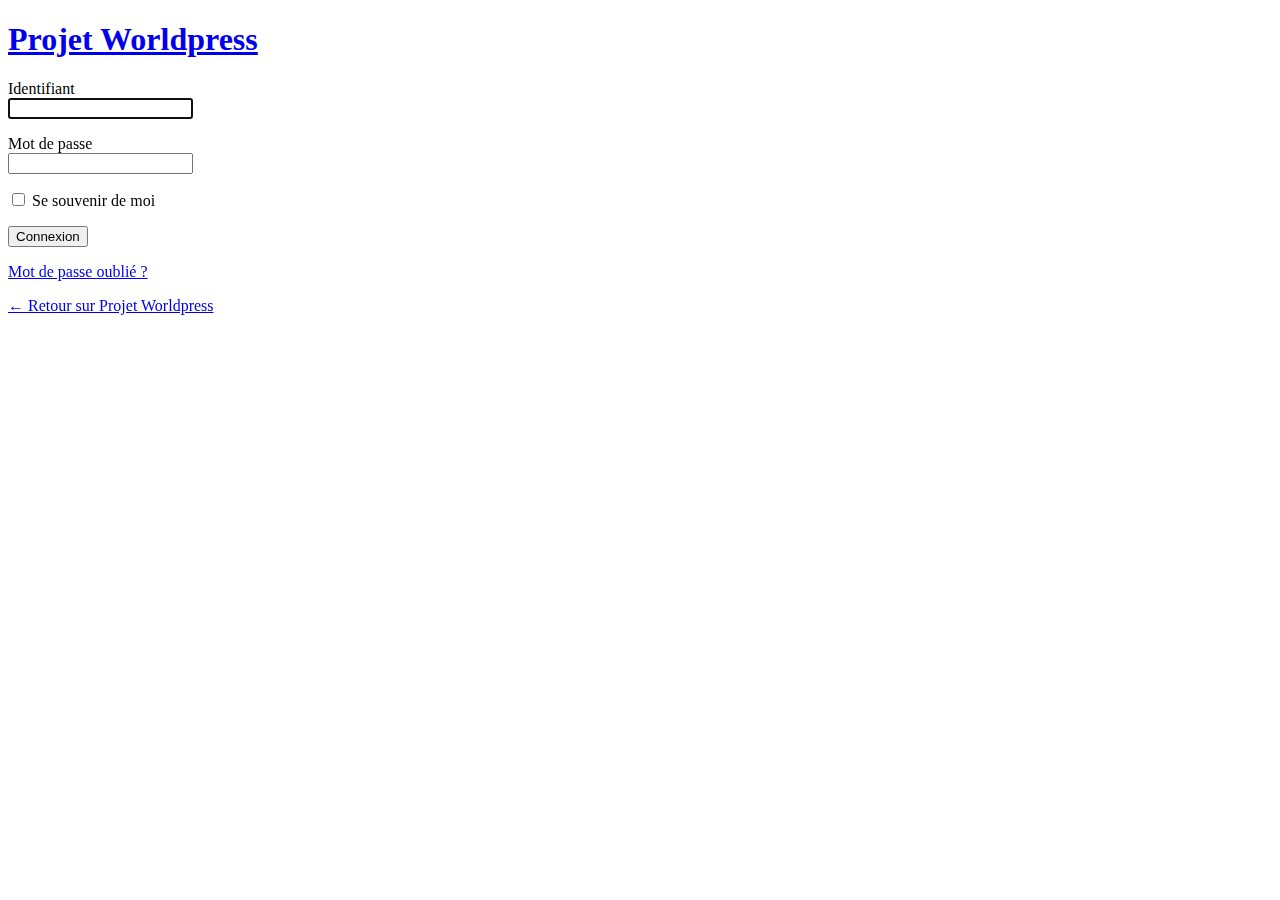
<file: wp-content/cache/supercache/localhost/projet_worldpress/admin/index.html>
<!DOCTYPE html>
	<!--[if IE 8]>
		<html xmlns="http://www.w3.org/1999/xhtml" class="ie8" lang="fr-FR">
	<![endif]-->
	<!--[if !(IE 8) ]><!-->
		<html xmlns="http://www.w3.org/1999/xhtml" lang="fr-FR">
	<!--<![endif]-->
	<head>
	<meta http-equiv="Content-Type" content="text/html; charset=UTF-8" />
	<title>Projet Worldpress &rsaquo; Connexion</title>
	<link rel='stylesheet' id='buttons-css'  href='http://localhost/projet_worldpress/wp-includes/css/buttons.min.css?ver=3.9.1' type='text/css' media='all' />
<link rel='stylesheet' id='open-sans-css'  href='//fonts.googleapis.com/css?family=Open+Sans%3A300italic%2C400italic%2C600italic%2C300%2C400%2C600&#038;subset=latin%2Clatin-ext&#038;ver=3.9.1' type='text/css' media='all' />
<link rel='stylesheet' id='dashicons-css'  href='http://localhost/projet_worldpress/wp-includes/css/dashicons.min.css?ver=3.9.1' type='text/css' media='all' />
<link rel='stylesheet' id='login-css'  href='http://localhost/projet_worldpress/wp-admin/css/login.min.css?ver=3.9.1' type='text/css' media='all' />
<meta name='robots' content='noindex,follow' />
	</head>
	<body class="login login-action-login wp-core-ui  locale-fr-fr">
	<div id="login">
		<h1><a href="http://www.wordpress-fr.net/" title="Propulsé par WordPress">Projet Worldpress</a></h1>
	
<form name="loginform" id="loginform" action="http://localhost/projet_worldpress/wp-login.php" method="post">
	<p>
		<label for="user_login">Identifiant<br />
		<input type="text" name="log" id="user_login" class="input" value="" size="20" /></label>
	</p>
	<p>
		<label for="user_pass">Mot de passe<br />
		<input type="password" name="pwd" id="user_pass" class="input" value="" size="20" /></label>
	</p>
		<p class="forgetmenot"><label for="rememberme"><input name="rememberme" type="checkbox" id="rememberme" value="forever"  /> Se souvenir de moi</label></p>
	<p class="submit">
		<input type="submit" name="wp-submit" id="wp-submit" class="button button-primary button-large" value="Connexion" />
		<input type="hidden" name="redirect_to" value="http://localhost/projet_worldpress/wp-admin/" />
		<input type="hidden" name="testcookie" value="1" />
	</p>
</form>

<p id="nav">
	<a href="http://localhost/projet_worldpress/wp-login.php?action=lostpassword" title="Récupération de mot de passe">Mot de passe oublié&nbsp;?</a>
</p>

<script type="text/javascript">
function wp_attempt_focus(){
setTimeout( function(){ try{
d = document.getElementById('user_login');
d.focus();
d.select();
} catch(e){}
}, 200);
}

wp_attempt_focus();
if(typeof wpOnload=='function')wpOnload();
</script>

	<p id="backtoblog"><a href="http://localhost/projet_worldpress/" title="Êtes-vous perdu(e)&nbsp;?">&larr; Retour sur Projet Worldpress</a></p>
	
	</div>

	
		<div class="clear"></div>
	</body>
	</html>
	
<!-- Dynamic page generated in 0.243 seconds. -->
<!-- Cached page generated by WP-Super-Cache on 2014-07-11 14:48:30 -->

<!-- super cache -->
</file>
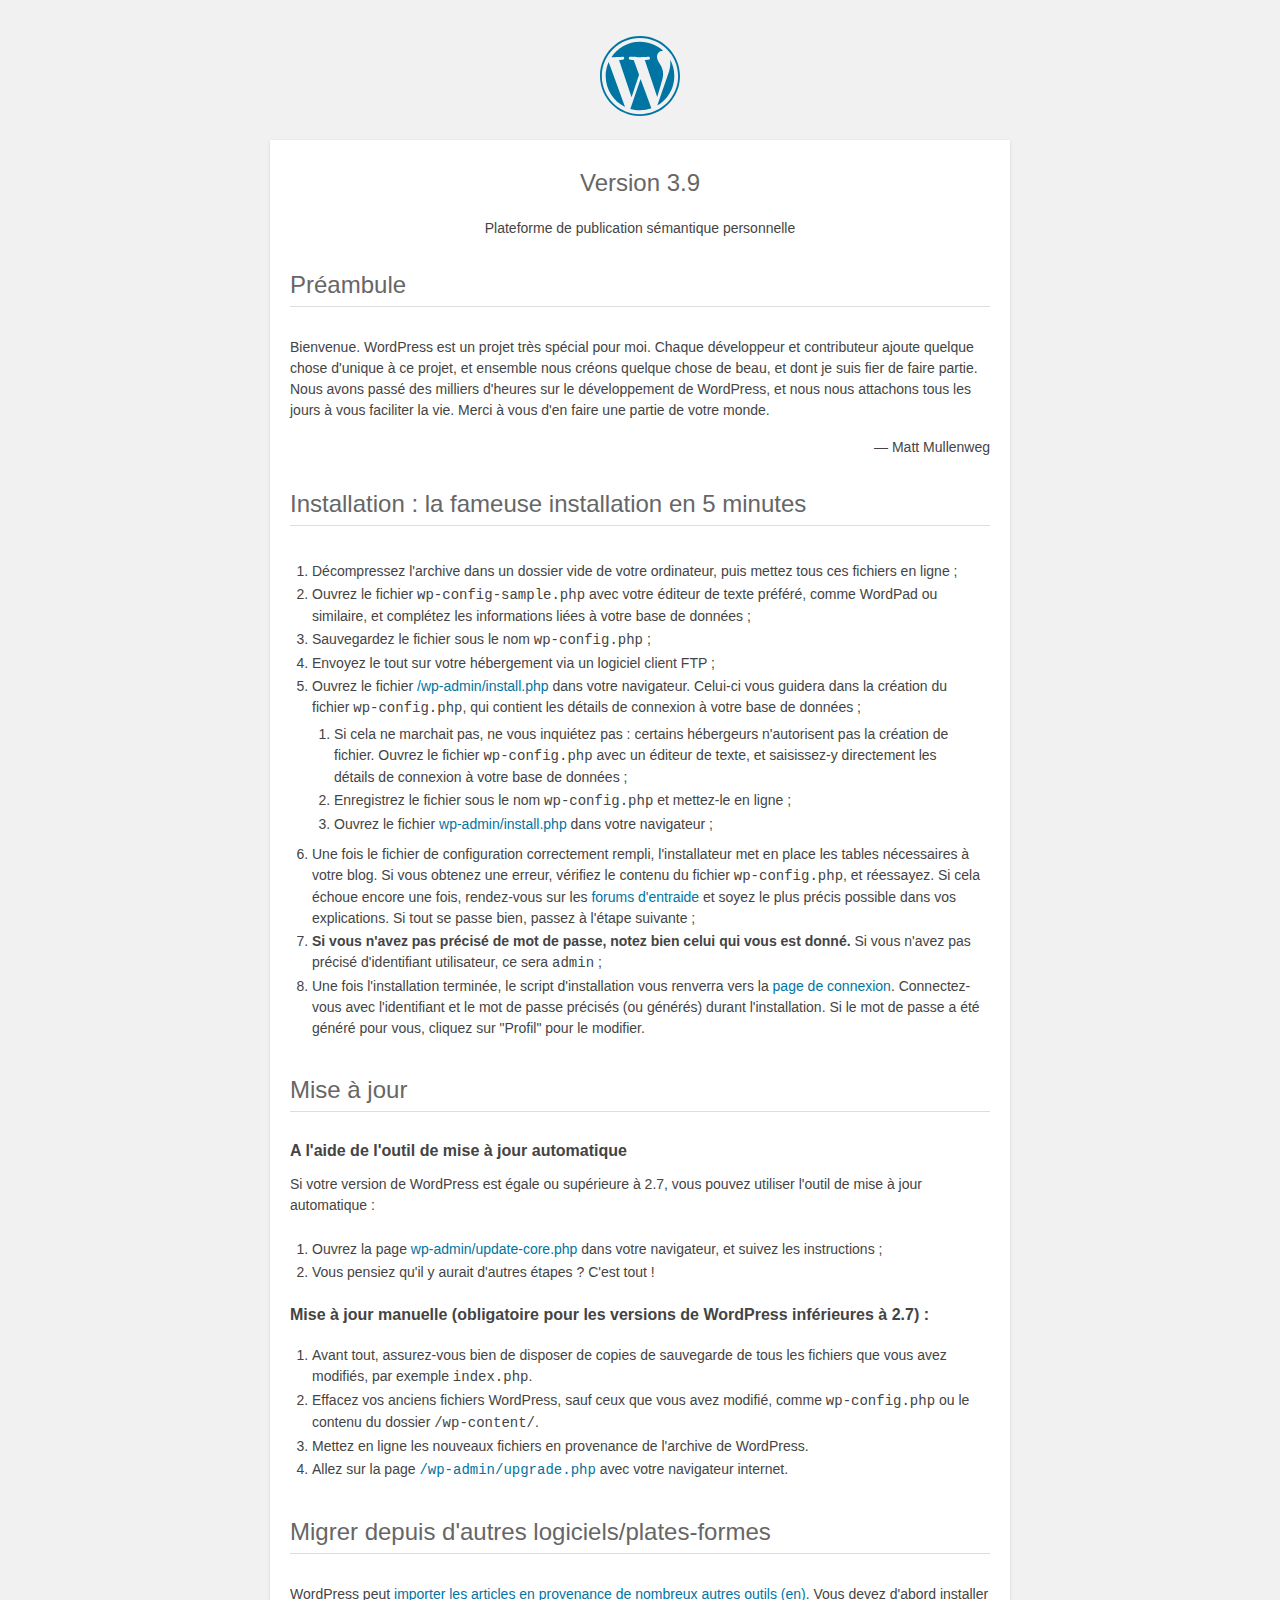
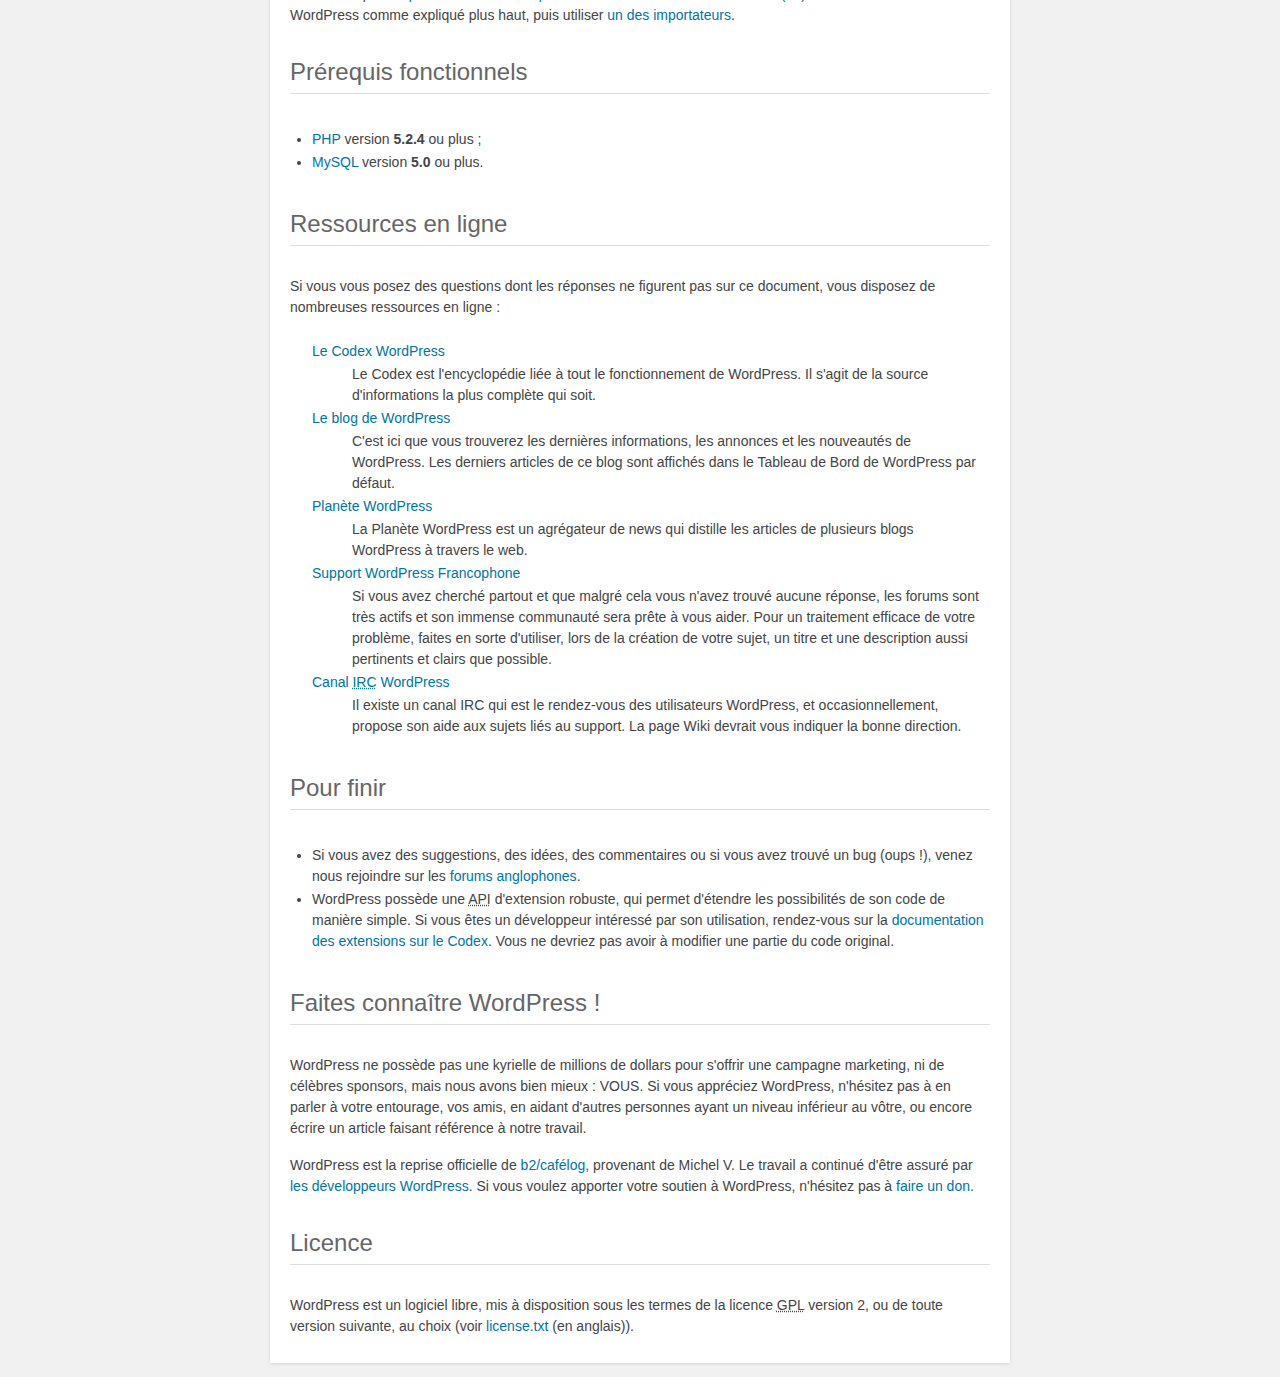
<file: readme.html>
<!DOCTYPE html> 
<html> 
<head>
    <meta name="viewport" content="width=device-width" /> 
	<meta http-equiv="Content-Type" content="text/html; charset=utf-8" />
	<title>WordPress &#8250; À lire</title>
	<link rel="stylesheet" href="wp-admin/css/install.css?ver=20100228" type="text/css" />
</head>
<body>
<h1 id="logo">
	<a href="https://wordpress.org/"><img alt="WordPress" src="wp-admin/images/wordpress-logo.png" /></a> 
	<br />Version 3.9

</h1>
<p style="text-align: center">Plateforme de publication sémantique personnelle</p>

<h1>Préambule</h1>
<p>Bienvenue. WordPress est un projet très spécial pour moi. Chaque développeur et contributeur ajoute quelque chose d'unique à ce projet, et ensemble nous créons quelque chose de beau, et dont je suis fier de faire partie. Nous avons passé des milliers d'heures sur le développement de WordPress, et nous nous attachons tous les jours à vous faciliter la vie. Merci à vous d'en faire une partie de votre monde.</p>
<p style="text-align: right">&#8212; Matt Mullenweg</p>

<h1>Installation : la fameuse installation en 5 minutes</h1>
<ol>
	<li>Décompressez l'archive dans un dossier vide de votre ordinateur, puis mettez tous ces fichiers en ligne ;</li>
	<li>Ouvrez le fichier <code>wp-config-sample.php</code> avec votre éditeur de texte préféré, comme WordPad ou similaire, et complétez les informations liées à votre base de données ;</li>
	<li>Sauvegardez le fichier sous le nom <code>wp-config.php</code> ;</li>
	<li>Envoyez le tout sur votre hébergement via un logiciel client FTP ;</li>
	<li>Ouvrez le fichier <span class="file"><a href="wp-admin/install.php">/wp-admin/install.php</a></span> dans votre navigateur. Celui-ci vous guidera dans la création du fichier <code>wp-config.php</code>, qui contient les détails de connexion à votre base de données ;
		<ol>
			<li>Si cela ne marchait pas, ne vous inquiétez pas : certains hébergeurs n'autorisent pas la création de fichier. Ouvrez le fichier <code>wp-config.php</code> avec un éditeur de texte, et saisissez-y directement les détails de connexion à votre base de données ;</li>
			<li>Enregistrez le fichier sous le nom <code>wp-config.php</code> et mettez-le en ligne ;</li>
			<li>Ouvrez le fichier  <span class="file"><a href="wp-admin/install.php">wp-admin/install.php</a></span> dans votre navigateur ;</li>
		</ol>
	</li>
	<li>Une fois le fichier de configuration correctement rempli, l'installateur met en place les tables nécessaires à votre blog. Si vous obtenez une erreur, vérifiez le contenu du fichier <span class="file"><code>wp-config.php</code></span>, et réessayez. Si cela échoue encore une fois, rendez-vous sur les <a href="http://www.WordPress-fr.net/support/">forums d'entraide</a> et soyez le plus précis possible dans vos explications. Si tout se passe bien, passez à l'étape suivante ;</li>
	<li><strong>Si vous n'avez pas précisé de mot de passe, notez bien celui qui vous est donné.</strong> Si vous n'avez pas précisé d'identifiant utilisateur, ce sera <code>admin</code> ;</li>
	<li>Une fois l'installation terminée, le script d'installation vous renverra vers la <a href="wp-login.php">page de connexion</a>. Connectez-vous avec l'identifiant et le mot de passe précisés (ou générés) durant l'installation. Si le mot de passe a été généré pour vous, cliquez sur "Profil" pour le modifier.</li>
</ol>

<h1>Mise à jour</h1>
<h2>A l'aide de l'outil de mise à jour automatique</h2>
<p>Si votre version de WordPress est égale ou supérieure à 2.7, vous pouvez utiliser l'outil de mise à jour automatique&nbsp;:</p>
<ol>
	<li>Ouvrez la page <span class="file"><a href="wp-admin/update-core.php">wp-admin/update-core.php</a></span> dans votre navigateur, et suivez les instructions&nbsp;;</li>
	<li>Vous pensiez qu'il y aurait d'autres étapes ? C'est tout !</li>
</ol>

<h2>Mise à jour manuelle (obligatoire pour les versions de WordPress inférieures à 2.7) :</h2>
<ol>
	<li>Avant tout, assurez-vous bien de disposer de copies de sauvegarde de tous les fichiers que vous avez modifiés, par exemple <code>index.php</code>.</li>
	<li>Effacez vos anciens fichiers WordPress, sauf ceux que vous avez modifié, comme <span class="file"><code>wp-config.php</code></span> ou le contenu du dossier <span class="file"><code>/wp-content/</code></span>.</li>
	<li>Mettez en ligne les nouveaux fichiers en provenance de l'archive de WordPress.</li>
	<li>Allez sur la page <code><span class="file"><a href="wp-admin/upgrade.php">/wp-admin/upgrade.php</a></span></code> avec votre navigateur internet.</li>
</ol>

<h1>Migrer depuis d'autres logiciels/plates-formes</h1> 
<p>WordPress peut <a href="http://codex.wordpress.org/Importing_Content">importer les articles en provenance de nombreux autres outils (en)</a>. Vous devez d'abord installer WordPress comme expliqué plus haut, puis utiliser <a href="wp-admin/import.php" title="Importer dans WordPress">un des importateurs</a>.</p>

<h1>Prérequis fonctionnels</h1> 
<ul>
	<li><a href="http://php.net/">PHP</a> version <strong>5.2.4</strong> ou plus ;</li>
	<li><a href="http://www.mysql.com/">MySQL</a> version <strong>5.0</strong> ou plus.</li>
</ul>

<h1>Ressources en ligne</h1>
<p>Si vous vous posez des questions dont les réponses ne figurent pas sur ce document, vous disposez de nombreuses ressources en ligne :</p>
<dl>
	<dt><a href="http://codex.wordpress.org/">Le Codex WordPress</a></dt>
		<dd>Le Codex est l'encyclopédie liée à tout le fonctionnement de WordPress. Il s'agit de la source d'informations la plus complète qui soit.</dd>
	<dt><a href="https://wordpress.org/blog/">Le blog de WordPress</a></dt>
		<dd>C'est ici que vous trouverez les dernières informations, les annonces et les nouveautés de WordPress. Les derniers articles de ce blog sont affichés dans le Tableau de Bord de WordPress par défaut.</dd>
	 <dt><a href="http://planet.wordpress.org/">Planète WordPress</a></dt>
		<dd>La Planète WordPress est un agrégateur de news qui distille les articles de plusieurs blogs WordPress à travers le web.</dd>
	<dt><a href="http://wordpress-fr.net/support/">Support WordPress Francophone</a></dt>
		<dd>Si vous avez cherché partout et que malgré cela vous n'avez trouvé aucune réponse, les forums sont très actifs et son immense communauté sera prête à vous aider. Pour un traitement efficace de votre problème, faites en sorte d'utiliser, lors de la création de votre sujet, un titre et une description aussi pertinents et clairs que possible.</dd>
	 <dt><a href="http://codex.wordpress.org/IRC">Canal <abbr title="Internet Relay Chat">IRC</abbr> WordPress</a></dt>
		<dd>Il existe un canal IRC qui est le rendez-vous des utilisateurs WordPress, et occasionnellement, propose son aide aux sujets liés au support. La page Wiki devrait vous indiquer la bonne direction.</dd>
</dl>

<h1>Pour finir</h1>
<ul>
	<li>Si vous avez des suggestions, des idées, des commentaires ou si vous avez trouvé un bug (oups !), venez nous rejoindre sur les <a href="https://wordpress.org/support/">forums anglophones</a>.</li>
	<li>WordPress possède une <abbr title="Application Programming Interface">API</abbr> d'extension robuste, qui permet d'étendre les possibilités de son code de manière simple. Si vous êtes un développeur intéressé par son utilisation, rendez-vous sur la <a href="http://codex.wordpress.org/Plugin_API">documentation des extensions sur le Codex</a>. Vous ne devriez pas avoir à modifier une partie du code original.</li>
</ul>

<h1>Faites connaître WordPress !</h1>
<p>WordPress ne possède pas une kyrielle de millions de dollars pour s'offrir une campagne marketing, ni de célèbres sponsors, mais nous avons bien mieux : VOUS. Si vous appréciez WordPress, n'hésitez pas à en parler à votre entourage, vos amis, en aidant d'autres personnes ayant un niveau inférieur au vôtre, ou encore écrire un article faisant référence à notre travail.</p>

<p>WordPress est la reprise officielle de <a href="http://cafelog.com/">b2/caf&eacute;log</a>, provenant de Michel V. Le travail a continué d'être assuré par <a href="https://wordpress.org/about/">les développeurs WordPress</a>. Si vous voulez apporter votre soutien à WordPress, n'hésitez pas à <a href="https://wordpress.org/donate/">faire un don</a>.</p>

<h1>Licence</h1>
<p>WordPress est un logiciel libre, mis à disposition sous les termes de la licence <abbr title="GNU Public License">GPL</abbr> version 2, ou de toute version suivante, au choix (voir <a href="license.txt">license.txt</a> (en anglais)).</p>

</body>
</html>
</file>
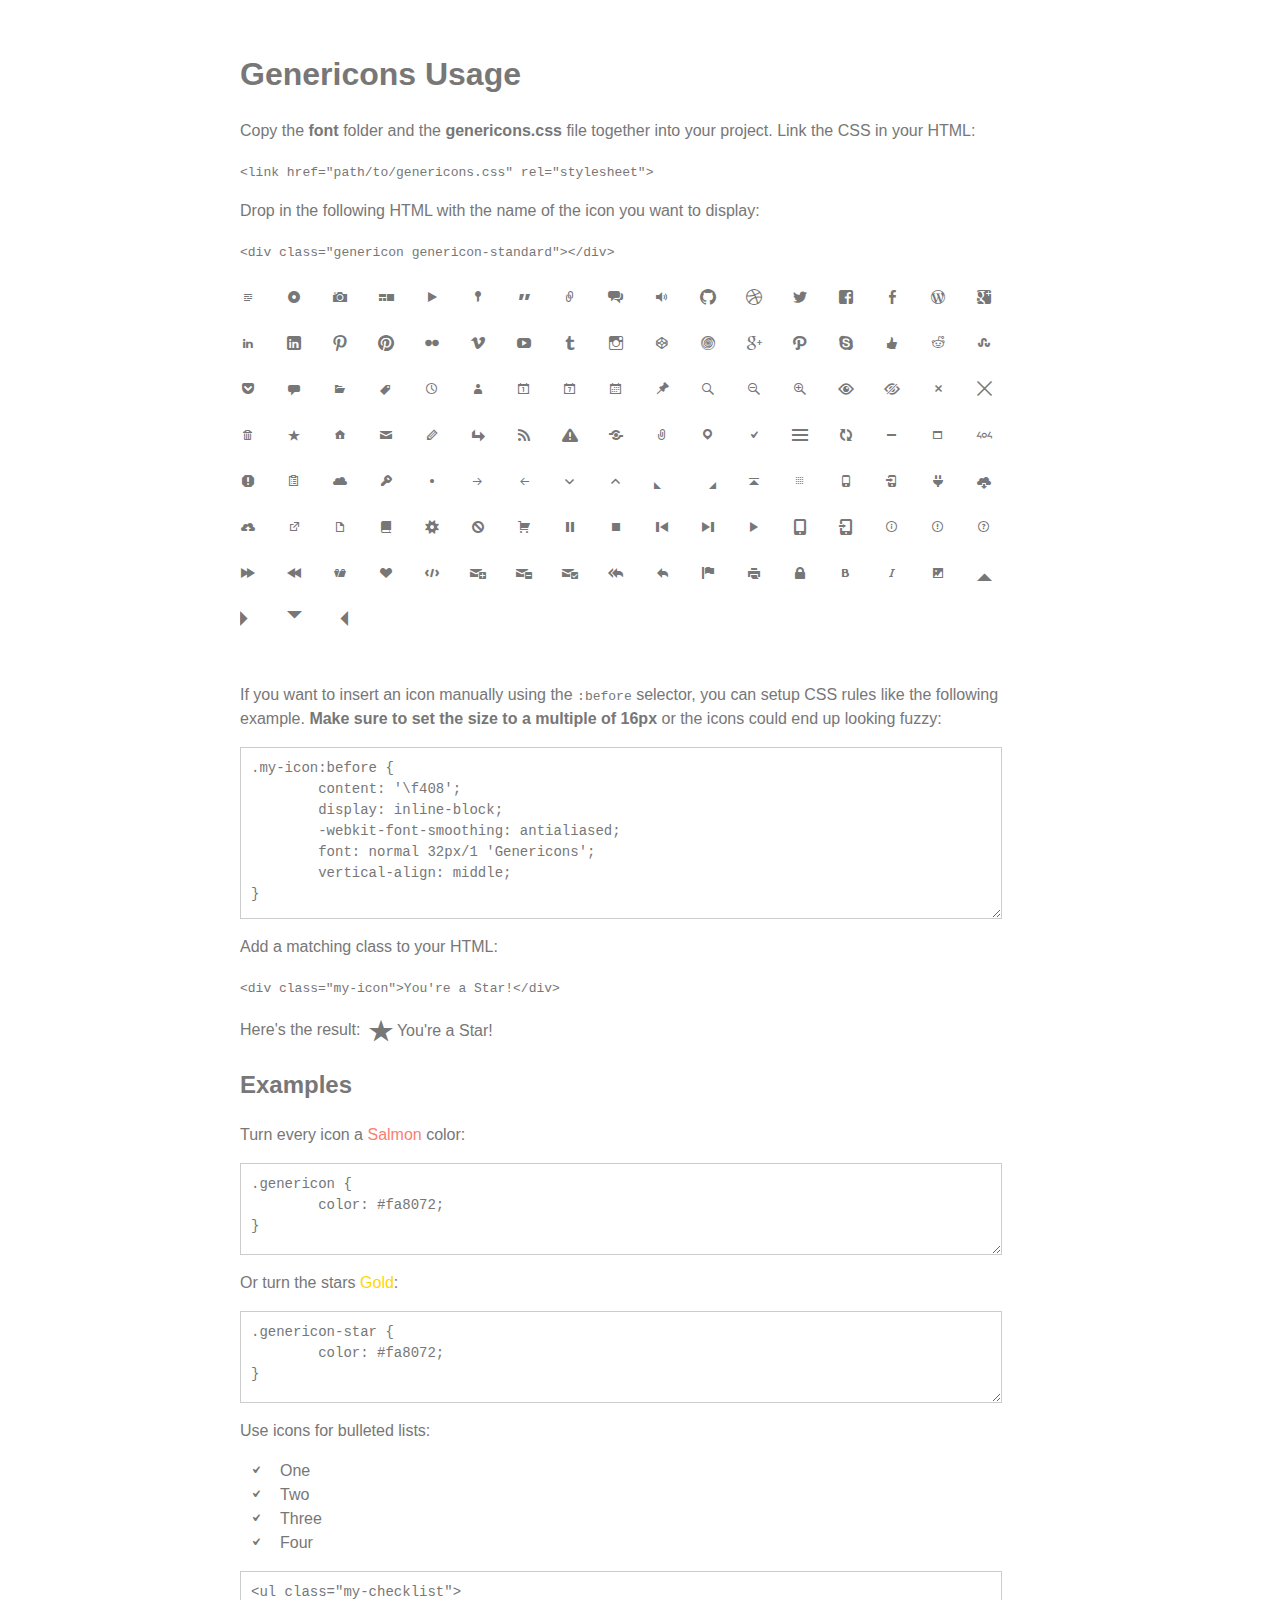
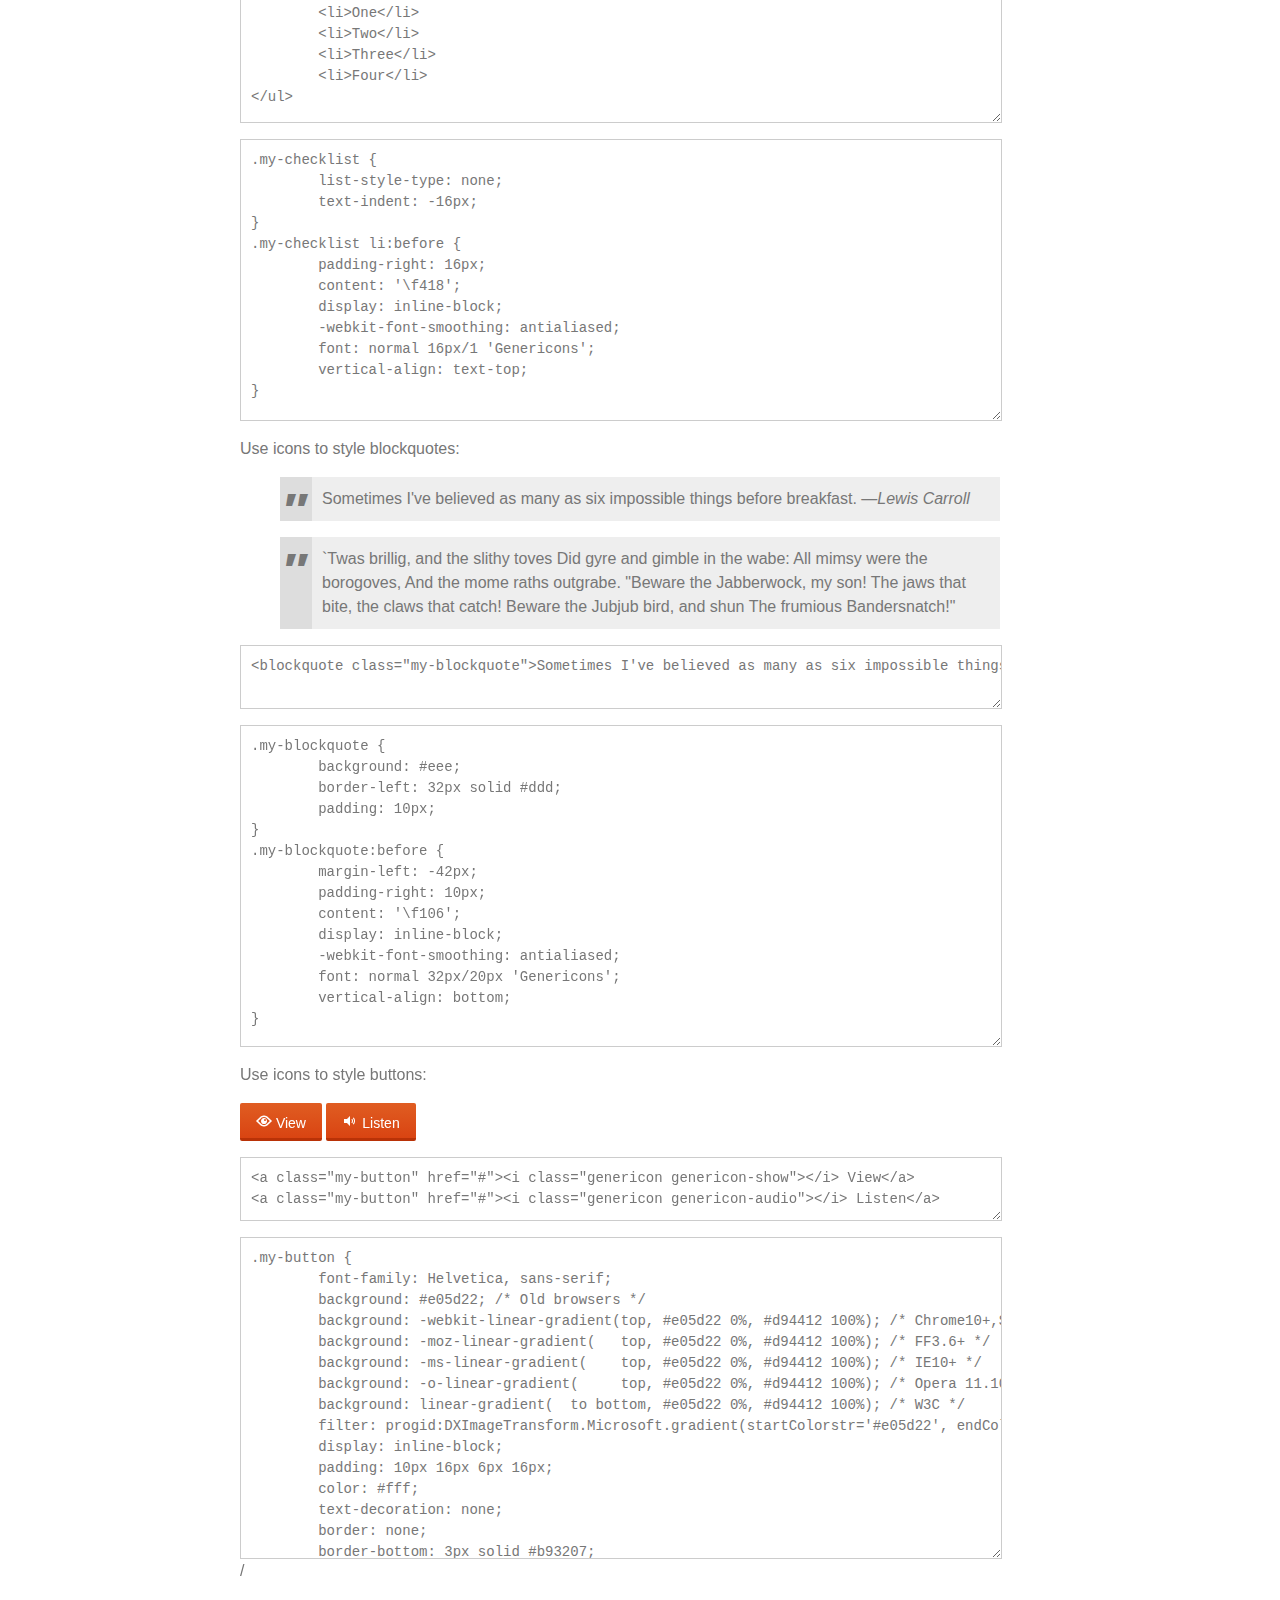
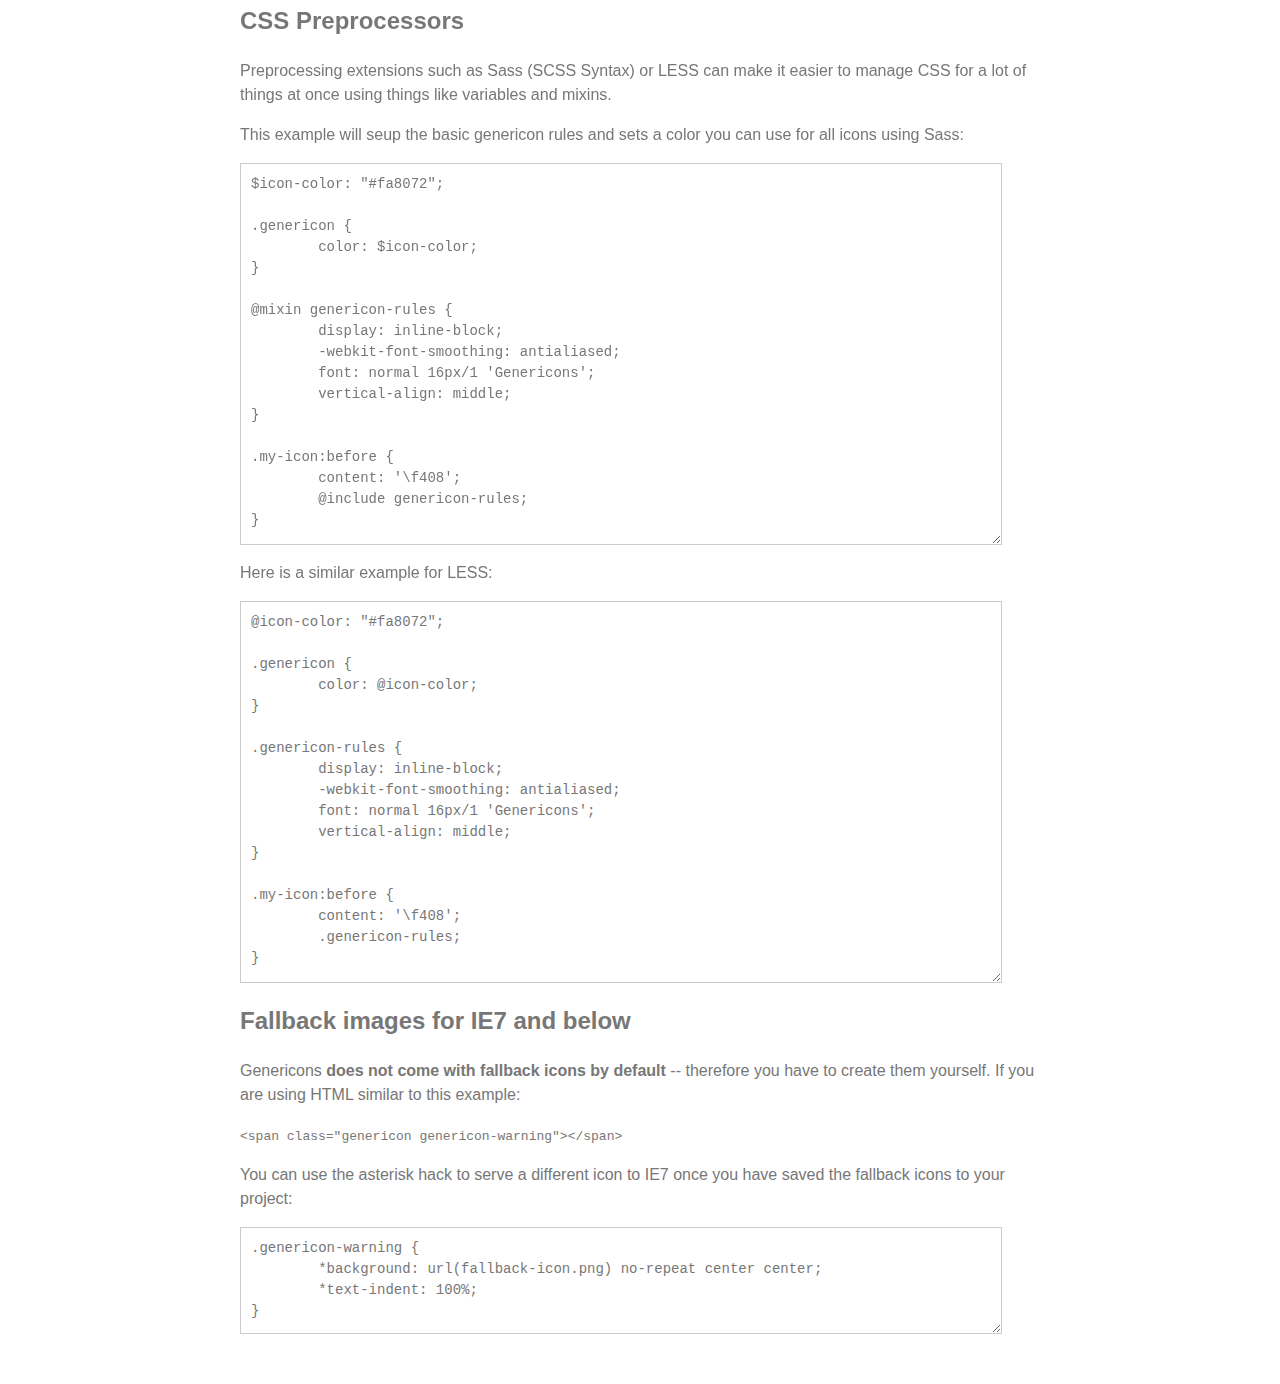
<file: wp-content/themes/twentyfourteen/genericons/example.html>
<!DOCTYPE html>
<html dir="ltr" lang="en">
<head>
<title>Genericons</title>
<link rel="stylesheet" href="genericons.css">
<style type="text/css">
body {
	font-family: sans-serif;
	line-height: 1.5;
	width: 800px;
	margin: 50px auto;
	color: #777;
	background: white;
}
.icons {
	overflow: hidden;
	padding: 10px 0;
}
.icons div {
	cursor: pointer;
	float: left;
	margin: 0 30px 30px 0;
}
.icons:hover div {
	background: #f7f7f7;
}
.code {
        display: block;
        font: 14px/1.5 monospace;
        width: 740px;
        white-space: pre;
        border: 1px solid #ccc;
        padding: 10px;
        color: #777;
        overflow: auto;
}
.my-icon:before {
	content: '\f408';
        display: inline-block;
        -webkit-font-smoothing: antialiased;
        font: normal 32px/1 'Genericons';
        vertical-align: middle;
}
/* For the Examples */
.my-checklist {
	list-style-type: none;
	text-indent: -16px;
}
.my-checklist li:before {
	padding-right: 16px;
	content: '\f418';
        display: inline-block;
        -webkit-font-smoothing: antialiased;
        font: normal 16px/1 'Genericons';
        vertical-align: text-top;
}
.my-blockquote {
	background: #eee;
	border-left: 32px solid #ddd;
	padding: 10px;
}
.my-blockquote:before {
	margin-left: -42px;
	padding-right: 10px;
        content: '\f106';
        display: inline-block;
        -webkit-font-smoothing: antialiased;
        font: normal 32px/20px 'Genericons';
        vertical-align: bottom;
}
.my-button {
	font-family: Helvetica, sans-serif;
	font-size: 14px;
	background: #e05d22; /* Old browsers */
	background: -webkit-linear-gradient(top, #e05d22 0%, #d94412 100%); /* Chrome10+,Safari5.1+ */
	background: -moz-linear-gradient(   top, #e05d22 0%, #d94412 100%); /* FF3.6+ */
	background: -ms-linear-gradient(    top, #e05d22 0%, #d94412 100%); /* IE10+ */
	background: -o-linear-gradient(     top, #e05d22 0%, #d94412 100%); /* Opera 11.10+ */
	background: linear-gradient(  to bottom, #e05d22 0%, #d94412 100%); /* W3C */
	filter: progid:DXImageTransform.Microsoft.gradient(startColorstr='#e05d22', endColorstr='#d94412', GradientType=0); /* IE6-9 */
	display: inline-block;
	padding: 10px 16px 4px 16px;
	color: #fff;
	text-decoration: none;
	border: none;
	border-bottom: 3px solid #b93207;
	border-radius: 2px;
}
.my-button:hover,
.my-button:focus {
	background: #ed6a31; /* Old browsers */
	background: -webkit-linear-gradient(top, #ed6a31 0%, #e55627 100%); /* Chrome10+,Safari5.1+ */
	background: -moz-linear-gradient(   top, #ed6a31 0%, #e55627 100%); /* FF3.6+ */
	background: -ms-linear-gradient(    top, #ed6a31 0%, #e55627 100%); /* IE10+ */
	background: -o-linear-gradient(     top, #ed6a31 0%, #e55627 100%); /* Opera 11.10+ */
	background: linear-gradient(  to bottom, #ed6a31 0%, #e55627 100%); /* W3C */
	filter: progid:DXImageTransform.Microsoft.gradient(startColorstr='#ed6a31', endColorstr='#e55627', GradientType=0); /* IE6-9 */
	outline: none;
}
.my-button:active {
	background: #d94412; /* Old browsers */
	background: -webkit-linear-gradient(top, #d94412 0%, #e05d22 100%); /* Chrome10+,Safari5.1+ */
	background: -moz-linear-gradient(   top, #d94412 0%, #e05d22 100%); /* FF3.6+ */
	background: -ms-linear-gradient(    top, #d94412 0%, #e05d22 100%); /* IE10+ */
	background: -o-linear-gradient(     top, #d94412 0%, #e05d22 100%); /* Opera 11.10+ */
	background: linear-gradient(  to bottom, #d94412 0%, #e05d22 100%); /* W3C */
	filter: progid:DXImageTransform.Microsoft.gradient(startColorstr='#d94412', endColorstr='#e05d22', GradientType=0); /* IE6-9 */
	border: none;
	border-top: 3px solid #b93207;
	padding: 6px 16px 7px 16px;
}
</style>
</head>
<body>

<div class="section">

	<h1>Genericons Usage</h1>

	<p>Copy the <strong>font</strong> folder and the <strong>genericons.css</strong> file together into your project. Link the CSS in your HTML:</p>

	<p><code>&lt;link href="path/to/genericons.css" rel="stylesheet"&gt;</code></p>

	<p>Drop in the following HTML with the name of the icon you want to display:</p>

	<p><code>&lt;div class="genericon genericon-standard"&gt;&lt;/div&gt;</code></p>

	<div class="icons">
	
		<!-- post formats -->
		<div alt="f100" class="genericon genericon-standard"></div>
		<div alt="f101" class="genericon genericon-aside"></div>
		<div alt="f102" class="genericon genericon-image"></div>
		<div alt="f103" class="genericon genericon-gallery"></div>
		<div alt="f104" class="genericon genericon-video"></div>
		<div alt="f105" class="genericon genericon-status"></div>
		<div alt="f106" class="genericon genericon-quote"></div>
		<div alt="f107" class="genericon genericon-link"></div>
		<div alt="f108" class="genericon genericon-chat"></div>
		<div alt="f109" class="genericon genericon-audio"></div>

		<!-- social icons -->
		<div alt="f200" class="genericon genericon-github"></div>
		<div alt="f201" class="genericon genericon-dribbble"></div>
		<div alt="f202" class="genericon genericon-twitter"></div>
		<div alt="f203" class="genericon genericon-facebook"></div>
		<div alt="f204" class="genericon genericon-facebook-alt"></div>
		<div alt="f205" class="genericon genericon-wordpress"></div>
		<div alt="f206" class="genericon genericon-googleplus"></div>
		<div alt="f207" class="genericon genericon-linkedin"></div>
		<div alt="f208" class="genericon genericon-linkedin-alt"></div>
		<div alt="f209" class="genericon genericon-pinterest"></div>
		<div alt="f210" class="genericon genericon-pinterest-alt"></div>
		<div alt="f211" class="genericon genericon-flickr"></div>
		<div alt="f212" class="genericon genericon-vimeo"></div>
		<div alt="f213" class="genericon genericon-youtube"></div>
		<div alt="f214" class="genericon genericon-tumblr"></div>
		<div alt="f215" class="genericon genericon-instagram"></div>
		<div alt="f216" class="genericon genericon-codepen"></div>
		<div alt="f217" class="genericon genericon-polldaddy"></div>
		<div alt="f218" class="genericon genericon-googleplus-alt"></div>
		<div alt="f219" class="genericon genericon-path"></div>
		<div alt="f220" class="genericon genericon-skype"></div>
		<div alt="f221" class="genericon genericon-digg"></div>
		<div alt="f222" class="genericon genericon-reddit"></div>
		<div alt="f223" class="genericon genericon-stumbleupon"></div>
		<div alt="f224" class="genericon genericon-pocket"></div>

		<!-- meta icons -->
		<div alt="f300" class="genericon genericon-comment"></div>
		<div alt="f301" class="genericon genericon-category"></div>
		<div alt="f302" class="genericon genericon-tag"></div>
		<div alt="f303" class="genericon genericon-time"></div>
		<div alt="f304" class="genericon genericon-user"></div>
		<div alt="f305" class="genericon genericon-day"></div>
		<div alt="f306" class="genericon genericon-week"></div>
		<div alt="f307" class="genericon genericon-month"></div>
		<div alt="f308" class="genericon genericon-pinned"></div>

		<!-- other icons -->
		<div alt="f400" class="genericon genericon-search"></div>
		<div alt="f401" class="genericon genericon-unzoom"></div>
		<div alt="f402" class="genericon genericon-zoom"></div>
		<div alt="f403" class="genericon genericon-show"></div>
		<div alt="f404" class="genericon genericon-hide"></div>
		<div alt="f405" class="genericon genericon-close"></div>
		<div alt="f406" class="genericon genericon-close-alt"></div>
		<div alt="f407" class="genericon genericon-trash"></div>
		<div alt="f408" class="genericon genericon-star"></div>
		<div alt="f409" class="genericon genericon-home"></div>
		<div alt="f410" class="genericon genericon-mail"></div>
		<div alt="f411" class="genericon genericon-edit"></div>
		<div alt="f412" class="genericon genericon-reply"></div>
		<div alt="f413" class="genericon genericon-feed"></div>
		<div alt="f414" class="genericon genericon-warning"></div>
		<div alt="f415" class="genericon genericon-share"></div>
		<div alt="f416" class="genericon genericon-attachment"></div>
		<div alt="f417" class="genericon genericon-location"></div>
		<div alt="f418" class="genericon genericon-checkmark"></div>
		<div alt="f419" class="genericon genericon-menu"></div>
		<div alt="f420" class="genericon genericon-refresh"></div>
		<div alt="f421" class="genericon genericon-minimize"></div>
		<div alt="f422" class="genericon genericon-maximize"></div>
		<div alt="f423" class="genericon genericon-404"></div>
		<div alt="f424" class="genericon genericon-spam"></div>
		<div alt="f425" class="genericon genericon-summary"></div>
		<div alt="f426" class="genericon genericon-cloud"></div>
		<div alt="f427" class="genericon genericon-key"></div>
		<div alt="f428" class="genericon genericon-dot"></div>
		<div alt="f429" class="genericon genericon-next"></div>
		<div alt="f430" class="genericon genericon-previous"></div>
		<div alt="f431" class="genericon genericon-expand"></div>
		<div alt="f432" class="genericon genericon-collapse"></div>
		<div alt="f433" class="genericon genericon-dropdown"></div>
		<div alt="f434" class="genericon genericon-dropdown-left"></div>
		<div alt="f435" class="genericon genericon-top"></div>
		<div alt="f436" class="genericon genericon-draggable"></div>
		<div alt="f437" class="genericon genericon-phone"></div>
		<div alt="f438" class="genericon genericon-send-to-phone"></div>
		<div alt="f439" class="genericon genericon-plugin"></div>
		<div alt="f440" class="genericon genericon-cloud-download"></div>
		<div alt="f441" class="genericon genericon-cloud-upload"></div>
		<div alt="f442" class="genericon genericon-external"></div>
		<div alt="f443" class="genericon genericon-document"></div>
		<div alt="f444" class="genericon genericon-book"></div>
		<div alt="f445" class="genericon genericon-cog"></div>
		<div alt="f446" class="genericon genericon-unapprove"></div>
		<div alt="f447" class="genericon genericon-cart"></div>
		<div alt="f448" class="genericon genericon-pause"></div>
		<div alt="f449" class="genericon genericon-stop"></div>
		<div alt="f450" class="genericon genericon-skip-back"></div>
		<div alt="f451" class="genericon genericon-skip-ahead"></div>
		<div alt="f452" class="genericon genericon-play"></div>
		<div alt="f453" class="genericon genericon-tablet"></div>
		<div alt="f454" class="genericon genericon-send-to-tablet"></div>
		<div alt="f455" class="genericon genericon-info"></div>
		<div alt="f456" class="genericon genericon-notice"></div>
		<div alt="f457" class="genericon genericon-help"></div>
		<div alt="f458" class="genericon genericon-fastforward"></div>
		<div alt="f459" class="genericon genericon-rewind"></div>
		<div alt="f460" class="genericon genericon-portfolio"></div>
		<div alt="f461" class="genericon genericon-heart"></div>
		<div alt="f462" class="genericon genericon-code"></div>
		<div alt="f463" class="genericon genericon-subscribe"></div>
		<div alt="f464" class="genericon genericon-unsubscribe"></div>
		<div alt="f465" class="genericon genericon-subscribed"></div>
		<div alt="f466" class="genericon genericon-reply-alt"></div>
		<div alt="f467" class="genericon genericon-reply-single"></div>
		<div alt="f468" class="genericon genericon-flag"></div>
		<div alt="f469" class="genericon genericon-print"></div>
		<div alt="f470" class="genericon genericon-lock"></div>
		<div alt="f471" class="genericon genericon-bold"></div>
		<div alt="f472" class="genericon genericon-italic"></div>
		<div alt="f473" class="genericon genericon-picture"></div>

		<!-- generic shapes -->
		<div alt="f500" class="genericon genericon-uparrow"></div>
		<div alt="f501" class="genericon genericon-rightarrow"></div>
		<div alt="f502" class="genericon genericon-downarrow"></div>
		<div alt="f503" class="genericon genericon-leftarrow"></div>

	</div>

	<p>If you want to insert an icon manually using the <code>:before</code> selector, you can setup CSS rules like the following example. <strong>Make sure to set the size to a multiple of 16px</strong> or the icons could end up looking fuzzy:</p>

<p><textarea class="code" style="min-height: 150px;" onclick="select();">.my-icon:before {
	content: '\f408';
        display: inline-block;
        -webkit-font-smoothing: antialiased;
        font: normal 32px/1 'Genericons';
        vertical-align: middle;
}</textarea></p>

	<p>Add a matching class to your HTML:</p>

	<p><code>&lt;div class="my-icon"&gt;You're a Star!&lt;/div&gt;</code></p>

	<p>Here's the result: <span class="my-icon">You're a Star!</span></p>

	<h2>Examples</h2>

	<p>Turn every icon a <span style="color: #fa8072;">Salmon</span> color:</p>

<p><textarea class="code" style="min-height: 70px" onclick="select();">
.genericon {
	color: #fa8072;
}</textarea></p>

	<p>Or turn the stars <span style="color: #ffd700;">Gold</span>:</p>

<p><textarea class="code" style="min-height: 70px" onclick="select();">
.genericon-star {
	color: #fa8072;
}</textarea></p>

	<p>Use icons for bulleted lists:</p>

	<ul class="my-checklist">
		<li>One</li>
		<li>Two</li>
		<li>Three</li>
		<li>Four</li>
	</ul>

<p><textarea class="code" style="min-height: 130px" onclick="select();">
<ul class="my-checklist">
	<li>One</li>
	<li>Two</li>
	<li>Three</li>
	<li>Four</li>
</ul></textarea></p>

<p><textarea class="code" style="min-height: 260px;" onclick="select();">
.my-checklist {
	list-style-type: none;
	text-indent: -16px;
}
.my-checklist li:before {
	padding-right: 16px;
	content: '\f418';
        display: inline-block;
        -webkit-font-smoothing: antialiased;
        font: normal 16px/1 'Genericons';
        vertical-align: text-top;
}</textarea></p>

	<p>Use icons to style blockquotes:</p>

	<blockquote class="my-blockquote">Sometimes I've believed as many as six impossible things before breakfast. &mdash;<em>Lewis Carroll</em></blockquote>
	<blockquote class="my-blockquote">`Twas brillig, and the slithy toves Did gyre and gimble in the wabe: All mimsy were the borogoves, And the mome raths outgrabe. "Beware the Jabberwock, my son!  The jaws that bite, the claws that catch!  Beware the Jubjub bird, and shun The frumious Bandersnatch!"</blockquote>

<p><textarea class="code" style="min-height: 40px;" onclick="select();"><blockquote class="my-blockquote">Sometimes I've believed as many as six impossible things before breakfast. &mdash;<em>Lewis Carroll</em></blockquote></textarea></p>

<p><textarea class="code" style="min-height: 300px;" onclick="select();">
.my-blockquote {
	background: #eee;
	border-left: 32px solid #ddd;
	padding: 10px;
}
.my-blockquote:before {
	margin-left: -42px;
	padding-right: 10px;
        content: '\f106';
        display: inline-block;
        -webkit-font-smoothing: antialiased;
        font: normal 32px/20px 'Genericons';
        vertical-align: bottom;
} </textarea></p>

	<p>Use icons to style buttons:</p>

	<a class="my-button" href="javascript:void()"><i class="genericon genericon-show"></i> View</a>
	<a class="my-button" href="javascript:void()"><i class="genericon genericon-audio"></i> Listen</a>

<p><textarea class="code" style="min-height: 40px;" onclick="select();"><a class="my-button" href="#"><i class="genericon genericon-show"></i> View</a>
<a class="my-button" href="#"><i class="genericon genericon-audio"></i> Listen</a></textarea></p>

<p><textarea class="code" style="min-height: 300px;" onclick="select();">
.my-button {
	font-family: Helvetica, sans-serif;
	background: #e05d22; /* Old browsers */
	background: -webkit-linear-gradient(top, #e05d22 0%, #d94412 100%); /* Chrome10+,Safari5.1+ */
	background: -moz-linear-gradient(   top, #e05d22 0%, #d94412 100%); /* FF3.6+ */
	background: -ms-linear-gradient(    top, #e05d22 0%, #d94412 100%); /* IE10+ */
	background: -o-linear-gradient(     top, #e05d22 0%, #d94412 100%); /* Opera 11.10+ */
	background: linear-gradient(  to bottom, #e05d22 0%, #d94412 100%); /* W3C */
	filter: progid:DXImageTransform.Microsoft.gradient(startColorstr='#e05d22', endColorstr='#d94412', GradientType=0); /* IE6-9 */
	display: inline-block;
	padding: 10px 16px 6px 16px;
	color: #fff;
	text-decoration: none;
	border: none;
	border-bottom: 3px solid #b93207;
	border-radius: 2px;
}

.my-button:hover,
.my-button:focus {
	background: #ed6a31; /* Old browsers */
	background: -webkit-linear-gradient(top, #ed6a31 0%, #e55627 100%); /* Chrome10+,Safari5.1+ */
	background: -moz-linear-gradient(   top, #ed6a31 0%, #e55627 100%); /* FF3.6+ */
	background: -ms-linear-gradient(    top, #ed6a31 0%, #e55627 100%); /* IE10+ */
	background: -o-linear-gradient(     top, #ed6a31 0%, #e55627 100%); /* Opera 11.10+ */
	background: linear-gradient(  to bottom, #ed6a31 0%, #e55627 100%); /* W3C */
	filter: progid:DXImageTransform.Microsoft.gradient(startColorstr='#ed6a31', endColorstr='#e55627', GradientType=0); /* IE6-9 */
	outline: none;
}

.my-button:active {
	background: #d94412; /* Old browsers */
	background: -webkit-linear-gradient(top, #d94412 0%, #e05d22 100%); /* Chrome10+,Safari5.1+ */
	background: -moz-linear-gradient(   top, #d94412 0%, #e05d22 100%); /* FF3.6+ */
	background: -ms-linear-gradient(    top, #d94412 0%, #e05d22 100%); /* IE10+ */
	background: -o-linear-gradient(     top, #d94412 0%, #e05d22 100%); /* Opera 11.10+ */
	background: linear-gradient(  to bottom, #d94412 0%, #e05d22 100%); /* W3C */
	filter: progid:DXImageTransform.Microsoft.gradient(startColorstr='#d94412', endColorstr='#e05d22', GradientType=0); /* IE6-9 */
	border: none;
	border-top: 3px solid #b93207;
	padding: 6px 16px 10px 16px;
}</textarea>/</p>

	<h2>CSS Preprocessors</h2>

	<p>Preprocessing extensions such as Sass (SCSS Syntax) or LESS</a> can make it easier to manage CSS for a lot of things at once using things like variables and mixins.</p>

	<p>This example will seup the basic genericon rules and sets a color you can use for all icons using Sass:</p>

<p><textarea class="code" style="min-height: 360px;" onclick="select();">$icon-color: "#fa8072";

.genericon {
        color: $icon-color;
}

@mixin genericon-rules {
        display: inline-block;
        -webkit-font-smoothing: antialiased;
        font: normal 16px/1 'Genericons';
        vertical-align: middle;
}

.my-icon:before {
	content: '\f408';
        @include genericon-rules;
}</textarea></p>

	<p>Here is a similar example for LESS:</p>

<p><textarea class="code" style="min-height: 360px;" onclick="select();">@icon-color: "#fa8072";

.genericon {
        color: @icon-color;
}

.genericon-rules {
        display: inline-block;
        -webkit-font-smoothing: antialiased;
        font: normal 16px/1 'Genericons';
        vertical-align: middle;
}

.my-icon:before {
	content: '\f408';
        .genericon-rules;
}</textarea></p>

	<h2>Fallback images for IE7 and below</h2>

	<p>Genericons <strong>does not come with fallback icons by default</strong> -- therefore you have to create them yourself. If you are using HTML similar to this example:

	<p><code>&lt;span class="genericon genericon-warning"&gt;&lt;/span&gt;</code></p>

	<p>You can use the asterisk hack to serve a different icon to IE7 once you have saved the fallback icons to your project:</p>

<textarea class="code" style="min-height: 85px;" onclick="select();">.genericon-warning {
        *background: url(fallback-icon.png) no-repeat center center;
        *text-indent: 100%;
}</textarea>

</div>

</body>
</html>
</file>
<file: wp-admin/css/install.css>
html {
	background: #f1f1f1;
	margin: 0 20px;
}

body {
	background: #fff;
	color: #444;
	font-family: "Open Sans", sans-serif;
	margin: 140px auto 25px;
	padding: 20px 20px 10px 20px;
	max-width: 700px;
	-webkit-font-smoothing: subpixel-antialiased;
	-webkit-box-shadow: 0 1px 3px rgba(0,0,0,0.13);
	box-shadow: 0 1px 3px rgba(0,0,0,0.13);
}

a {
	color: #0074a2;
	text-decoration: none;
}

a:hover {
	color: #2ea2cc;
}

h1 {
	border-bottom: 1px solid #dedede;
	clear: both;
	color: #666;
	font-size: 24px;
	margin: 30px 0;
	padding: 0;
	padding-bottom: 7px;
	font-weight: normal;
}

h2 {
	font-size: 16px;
}

p, li, dd, dt {
	padding-bottom: 2px;
	font-size: 14px;
	line-height: 1.5;
}

code, .code {
	font-family: Consolas, Monaco, monospace;
}

ul, ol, dl {
	padding: 5px 5px 5px 22px;
}

a img {
	border:0
}
abbr {
	border: 0;
	font-variant: normal;
}
#logo {
	margin: 6px 0 14px 0;
	border-bottom: none;
	text-align:center
}
#logo a {
	background-image: url(../images/w-logo-blue.png?ver=20131202);
	background-image: none, url(../images/wordpress-logo.svg?ver=20131107);
	-webkit-background-size: 80px 80px;
	background-size: 80px 80px;
	background-position: center top;
	background-repeat: no-repeat;
	color: #999;
	height: 80px;
	font-size: 20px;
	font-weight: normal;
	line-height: 1.3em;
	margin: -130px auto 25px;
	padding: 0;
	text-decoration: none;
	width: 80px;
	text-indent: -9999px;
	outline: none;
	overflow: hidden;
	display: block;
}
.step {
	margin: 20px 0 15px;
}
.step, th {
	text-align: left;
	padding: 0;
}
.step .button-large {
	font-size: 14px;
}
textarea {
	border: 1px solid #dfdfdf;
	font-family: "Open Sans", sans-serif;
	width: 100%;
	-webkit-box-sizing: border-box;
	-moz-box-sizing: border-box;
	box-sizing: border-box;
}

.form-table {
	border-collapse: collapse;
	margin-top: 1em;
	width: 100%;
}

.form-table td {
	margin-bottom: 9px;
	padding: 10px 20px 10px 0;
	border-bottom: 8px solid #fff;
	font-size: 14px;
	vertical-align: top
}

.form-table th {
	font-size: 14px;
	text-align: left;
	padding: 16px 20px 10px 0;
	width: 140px;
	vertical-align: top;
}

.form-table code {
	line-height: 18px;
	font-size: 14px;
}

.form-table p {
	margin: 4px 0 0 0;
	font-size: 11px;
}

.form-table input {
	line-height: 20px;
	font-size: 15px;
	padding: 3px 5px;
	border: 1px solid #ddd;
	-webkit-box-shadow: inset 0 1px 2px rgba(0,0,0,0.07);
	box-shadow: inset 0 1px 2px rgba(0,0,0,0.07);
}

input,
submit {
	font-family: "Open Sans", sans-serif;
}

.form-table input[type=text],
.form-table input[type=password] {
	width: 206px;
}

.form-table th p {
	font-weight: normal;
}

.form-table.install-success td {
	vertical-align: middle;
	padding: 16px 20px 10px 0;
}

.form-table.install-success td p {
	margin: 0;
	font-size: 14px;
}

.form-table.install-success td code {
	margin: 0;
	font-size: 18px;
}

#error-page {
	margin-top: 50px;
}

#error-page p {
	font-size: 14px;
	line-height: 18px;
	margin: 25px 0 20px;
}

#error-page code, .code {
	font-family: Consolas, Monaco, monospace;
}

#pass-strength-result {
	background-color: #eee;
	border-color: #ddd !important;
	border-style: solid;
	border-width: 1px;
	margin: 5px 5px 5px 0;
	padding: 5px;
	text-align: center;
	width: 200px;
	display: none;
}

#pass-strength-result.bad {
	background-color: #ffb78c;
	border-color: #ff853c !important;
}

#pass-strength-result.good {
	background-color: #ffec8b;
	border-color: #ffcc00 !important;
}

#pass-strength-result.short {
	background-color: #ffa0a0;
	border-color: #f04040 !important;
}

#pass-strength-result.strong {
	background-color: #c3ff88;
	border-color: #8dff1c !important;
}

.message {
	border: 1px solid #c00;
	padding: 0.5em 0.7em;
	margin: 5px 0 15px;
	background-color: #ffebe8;
}

/* @noflip */
#dbname,
#uname,
#pwd,
#dbhost,
#prefix,
#user_login,
#admin_email,
#pass1,
#pass2 {
	direction: ltr;
}


/* localization */
body.rtl,
.rtl textarea,
.rtl input,
.rtl submit {
	font-family: Tahoma, sans-serif;
}

:lang(he-il) body.rtl,
:lang(he-il) .rtl textarea,
:lang(he-il) .rtl input,
:lang(he-il) .rtl submit {
	font-family: Arial, sans-serif;
}

@media only screen and (max-width: 799px) {
	body {
		margin-top: 115px;
	}
	#logo a {
		margin: -125px auto 30px;
	}
}

@media screen and ( max-width: 782px ) {

	.form-table {
		margin-top: 0;
	}

	.form-table th,
	.form-table td {
		display: block;
		width: auto;
		vertical-align: middle;
	}

	.form-table th {
		padding: 20px 0 0;
	}

	.form-table td {
		padding: 5px 0;
		border: 0;
		margin: 0;
	}

	textarea,
	input {
		font-size: 16px;
	}

	.form-table td input[type="text"],
	.form-table td input[type="password"],
	.form-table td select,
	.form-table td textarea,
	.form-table span.description {
		width: 100%;
		font-size: 16px;
		line-height: 1.5;
		padding: 7px 10px;
		display: block;
		max-width: none;
		-webkit-box-sizing: border-box;
		-moz-box-sizing: border-box;
		box-sizing: border-box;
	}

}
</file>
<file: wp-content/themes/twentyfourteen/genericons/genericons.css>
/**

	Genericons Helper CSS

*/


/**
 * The font was graciously generated by Font Squirrel (http://www.fontsquirrel.com). We love those guys.
 */

@font-face {
    font-family: 'Genericons';
    src: url('font/genericons-regular-webfont.eot');
}

@font-face {
    font-family: 'Genericons';
    src: url([data-uri]) format('woff'),
         url('font/genericons-regular-webfont.ttf') format('truetype'),
         url('font/genericons-regular-webfont.svg#genericonsregular') format('svg');
    font-weight: normal;
    font-style: normal;
}


/**
 * All Genericons
 */

.genericon {
	display: inline-block;
	width: 16px;
	height: 16px;
	-webkit-font-smoothing: antialiased;
	font-size: 16px;
	line-height: 1;
	font-family: 'Genericons';
	text-decoration: inherit;
	font-weight: normal;
	font-style: normal;
	vertical-align: top;
}

/**
 * IE7 and IE6 hacks
 */

.genericon {
	*overflow: auto;
	*zoom: 1;
	*display: inline;
}

/**
 * Individual icons
 */

/* Post formats */
.genericon-standard:before {        content: '\f100'; }
.genericon-aside:before {           content: '\f101'; }
.genericon-image:before {           content: '\f102'; }
.genericon-gallery:before {         content: '\f103'; }
.genericon-video:before {           content: '\f104'; }
.genericon-status:before {          content: '\f105'; }
.genericon-quote:before {           content: '\f106'; }
.genericon-link:before {            content: '\f107'; }
.genericon-chat:before {            content: '\f108'; }
.genericon-audio:before {           content: '\f109'; }

/* Social icons */
.genericon-github:before {          content: '\f200'; }
.genericon-dribbble:before {        content: '\f201'; }
.genericon-twitter:before {         content: '\f202'; }
.genericon-facebook:before {        content: '\f203'; }
.genericon-facebook-alt:before {    content: '\f204'; }
.genericon-wordpress:before {       content: '\f205'; }
.genericon-googleplus:before {      content: '\f206'; }
.genericon-linkedin:before {        content: '\f207'; }
.genericon-linkedin-alt:before {    content: '\f208'; }
.genericon-pinterest:before {       content: '\f209'; }
.genericon-pinterest-alt:before {   content: '\f210'; }
.genericon-flickr:before {          content: '\f211'; }
.genericon-vimeo:before {           content: '\f212'; }
.genericon-youtube:before {         content: '\f213'; }
.genericon-tumblr:before {          content: '\f214'; }
.genericon-instagram:before {       content: '\f215'; }
.genericon-codepen:before {         content: '\f216'; }
.genericon-polldaddy:before {       content: '\f217'; }
.genericon-googleplus-alt:before {  content: '\f218'; }
.genericon-path:before {            content: '\f219'; }
.genericon-skype:before {           content: '\f220'; }
.genericon-digg:before {            content: '\f221'; }
.genericon-reddit:before {          content: '\f222'; }
.genericon-stumbleupon:before {     content: '\f223'; }
.genericon-pocket:before {          content: '\f224'; }

/* Meta icons */
.genericon-comment:before {         content: '\f300'; }
.genericon-category:before {        content: '\f301'; }
.genericon-tag:before {             content: '\f302'; }
.genericon-time:before {            content: '\f303'; }
.genericon-user:before {            content: '\f304'; }
.genericon-day:before {             content: '\f305'; }
.genericon-week:before {            content: '\f306'; }
.genericon-month:before {           content: '\f307'; }
.genericon-pinned:before {          content: '\f308'; }

/* Other icons */
.genericon-search:before {          content: '\f400'; }
.genericon-unzoom:before {          content: '\f401'; }
.genericon-zoom:before {            content: '\f402'; }
.genericon-show:before {            content: '\f403'; }
.genericon-hide:before {            content: '\f404'; }
.genericon-close:before {           content: '\f405'; }
.genericon-close-alt:before {       content: '\f406'; }
.genericon-trash:before {           content: '\f407'; }
.genericon-star:before {            content: '\f408'; }
.genericon-home:before {            content: '\f409'; }
.genericon-mail:before {            content: '\f410'; }
.genericon-edit:before {            content: '\f411'; }
.genericon-reply:before {           content: '\f412'; }
.genericon-feed:before {            content: '\f413'; }
.genericon-warning:before {         content: '\f414'; }
.genericon-share:before {           content: '\f415'; }
.genericon-attachment:before {      content: '\f416'; }
.genericon-location:before {        content: '\f417'; }
.genericon-checkmark:before {       content: '\f418'; }
.genericon-menu:before {            content: '\f419'; }
.genericon-refresh:before {         content: '\f420'; }
.genericon-minimize:before {        content: '\f421'; }
.genericon-maximize:before {        content: '\f422'; }
.genericon-404:before {             content: '\f423'; }
.genericon-spam:before {            content: '\f424'; }
.genericon-summary:before {         content: '\f425'; }
.genericon-cloud:before {           content: '\f426'; }
.genericon-key:before {             content: '\f427'; }
.genericon-dot:before {             content: '\f428'; }
.genericon-next:before {            content: '\f429'; }
.genericon-previous:before {        content: '\f430'; }
.genericon-expand:before {          content: '\f431'; }
.genericon-collapse:before {        content: '\f432'; }
.genericon-dropdown:before {        content: '\f433'; }
.genericon-dropdown-left:before {   content: '\f434'; }
.genericon-top:before {             content: '\f435'; }
.genericon-draggable:before {       content: '\f436'; }
.genericon-phone:before {           content: '\f437'; }
.genericon-send-to-phone:before {   content: '\f438'; }
.genericon-plugin:before {          content: '\f439'; }
.genericon-cloud-download:before {  content: '\f440'; }
.genericon-cloud-upload:before {    content: '\f441'; }
.genericon-external:before {        content: '\f442'; }
.genericon-document:before {        content: '\f443'; }
.genericon-book:before {            content: '\f444'; }
.genericon-cog:before {             content: '\f445'; }
.genericon-unapprove:before {       content: '\f446'; }
.genericon-cart:before {            content: '\f447'; }
.genericon-pause:before {           content: '\f448'; }
.genericon-stop:before {            content: '\f449'; }
.genericon-skip-back:before {       content: '\f450'; }
.genericon-skip-ahead:before {      content: '\f451'; }
.genericon-play:before {            content: '\f452'; }
.genericon-tablet:before {          content: '\f453'; }
.genericon-send-to-tablet:before {  content: '\f454'; }
.genericon-info:before {            content: '\f455'; }
.genericon-notice:before {          content: '\f456'; }
.genericon-help:before {            content: '\f457'; }
.genericon-fastforward:before {     content: '\f458'; }
.genericon-rewind:before {          content: '\f459'; }
.genericon-portfolio:before {       content: '\f460'; }
.genericon-heart:before {           content: '\f461'; }
.genericon-code:before {            content: '\f462'; }
.genericon-subscribe:before {       content: '\f463'; }
.genericon-unsubscribe:before {     content: '\f464'; }
.genericon-subscribed:before {      content: '\f465'; }
.genericon-reply-alt:before {       content: '\f466'; }
.genericon-reply-single:before {    content: '\f467'; }
.genericon-flag:before {            content: '\f468'; }
.genericon-print:before {           content: '\f469'; }
.genericon-lock:before {            content: '\f470'; }
.genericon-bold:before {            content: '\f471'; }
.genericon-italic:before {          content: '\f472'; }
.genericon-picture:before {         content: '\f473'; }

/* Generic shapes */
.genericon-uparrow:before {         content: '\f500'; }
.genericon-rightarrow:before {      content: '\f501'; }
.genericon-downarrow:before {       content: '\f502'; }
.genericon-leftarrow:before {       content: '\f503'; }
</file>
